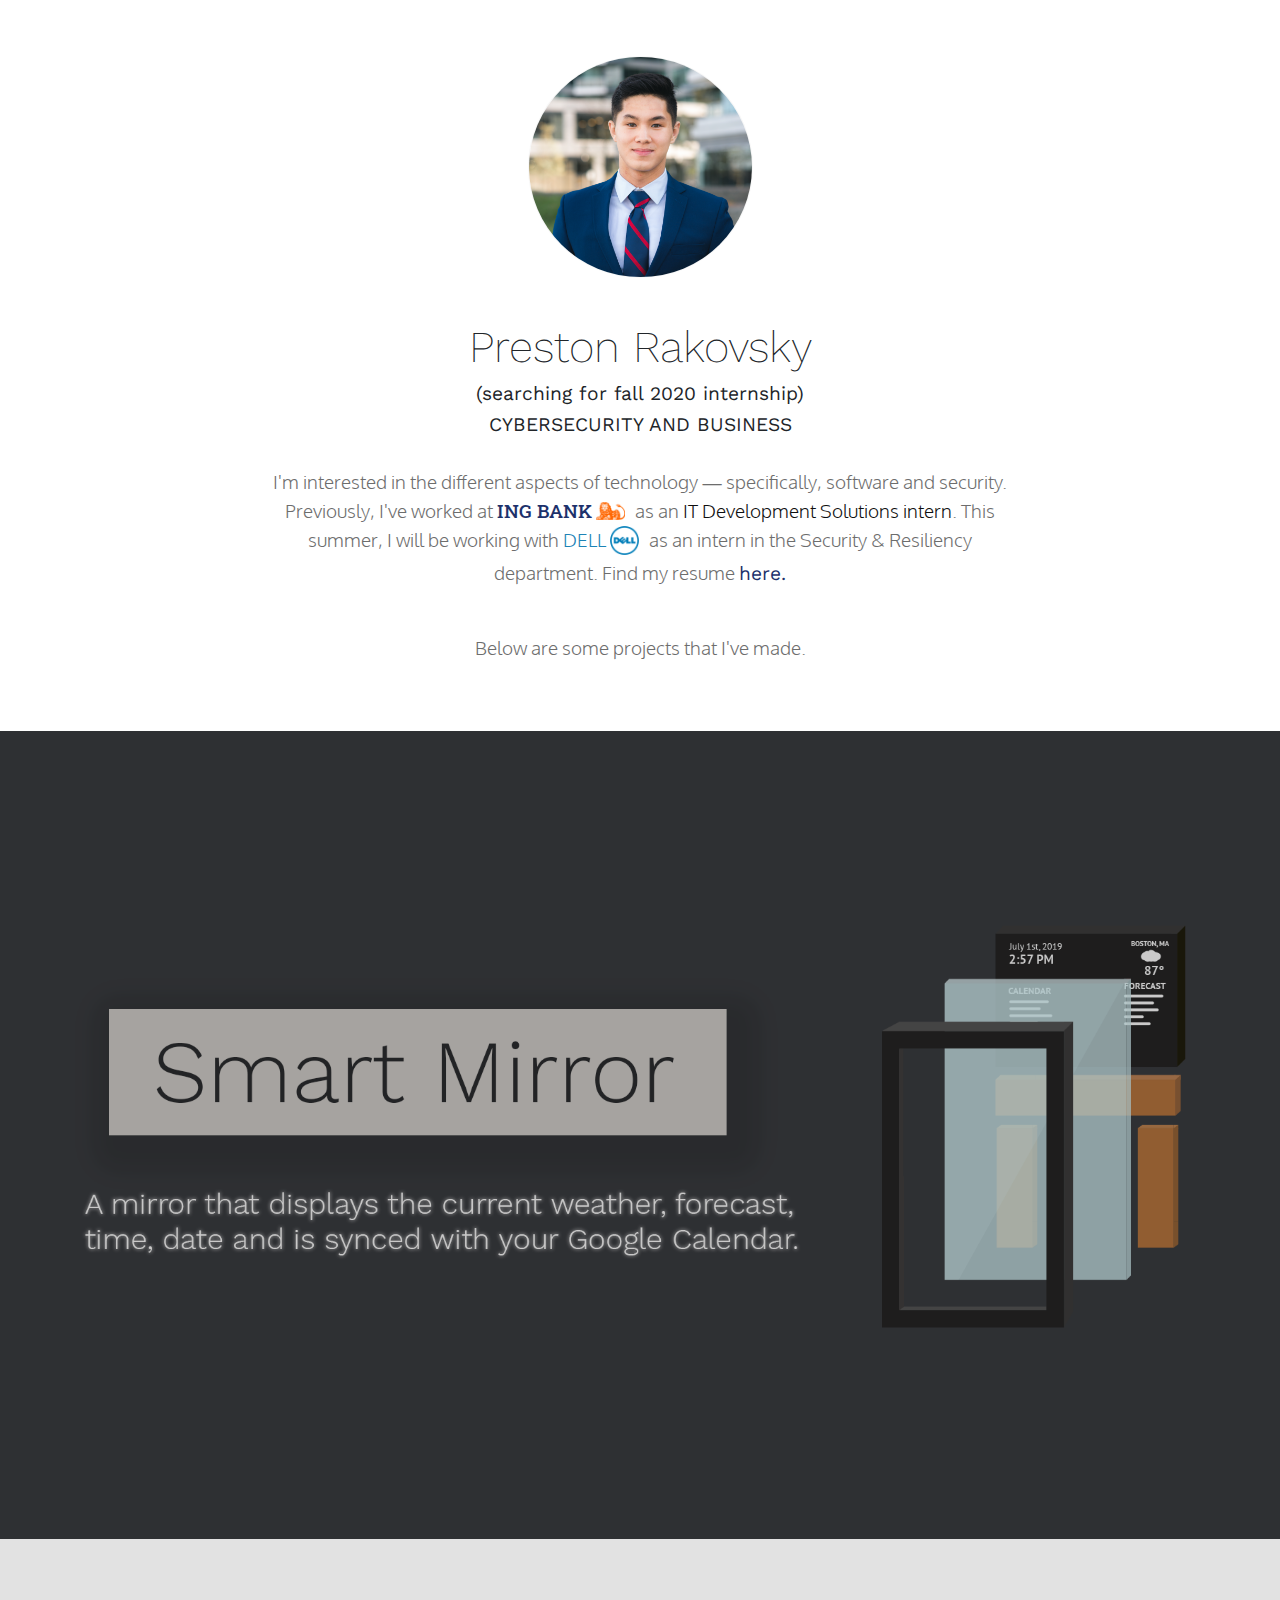
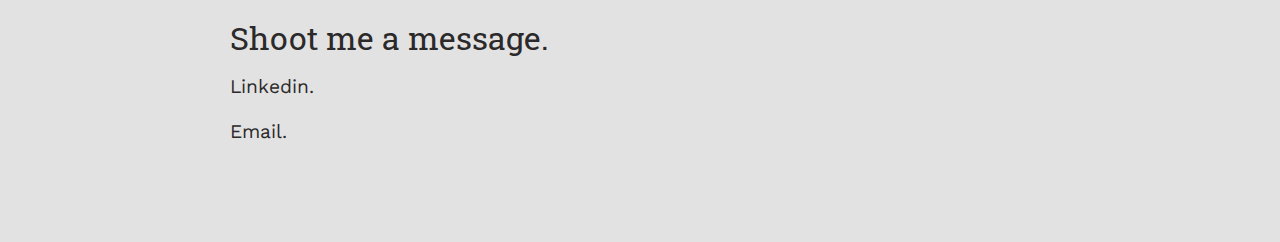
<file: index.html>
<!DOCTYPE html>
<!--[if gt IE 8]><!--> <html class="no-js"> <!--<![endif]-->
    <head>
        <meta charset="utf-8">
        <meta http-equiv="X-UA-Compatible" content="IE=edge">
        <title>Preston Rakovsky | Student</title>
        <meta name="description" content="">
        <meta name="viewport" content="width=device-width, initial-scale=1">
        <link rel="stylesheet" href="./styles.css">
        <link rel="stylesheet" href=https://stackpath.bootstrapcdn.com/bootstrap/4.3.1/css/bootstrap.min.css>
        <link href="https://fonts.googleapis.com/css?family=Oxygen:300|Roboto+Slab:300,400|Work+Sans:200,400&display=swap" rel="stylesheet">
    </head>
    <body>
      <!-- Global site tag (gtag.js) - Google Analytics -->
<script async src="https://www.googletagmanager.com/gtag/js?id=UA-148761840-1"></script>
<script>
  window.dataLayer = window.dataLayer || [];
  function gtag(){dataLayer.push(arguments);}
  gtag('js', new Date());

  gtag('config', 'UA-148761840-1');
</script>

        <div class="m-auto">

                <img class="img-fluid rounded-circle mx-auto" id="profile-img" src="./pics/meSquared.png" alt="" width="75%";">

                <h1 id="name" class="text-center">Preston Rakovsky</h1>
                <h4 class="college text-center">(searching for fall 2020 internship)</h4>
                <h4 class="college text-center">CYBERSECURITY AND BUSINESS</h4>

                <p class="bodyText text-center">
                        I'm interested in the different aspects of technology — specifically, software and security.
                        Previously, I've worked at <a href="https://www.ing.com" id="ing" target="_blank">ING BANK</a> <img src="pics/inglogo.png" id="ingLogo"></img>
                        as an <span class="intern">IT Development Solutions intern</span>.
                        This summer, I will be working with
                        <a href="https://www.delltechnologies.com/en-us/index.htm" id="dell" target="_blank">DELL</a> <img src="pics/dellLogo.png" id="dellLogo"></img> as an intern in the
                        Security & Resiliency department.
                        Find my resume <a href="PrestonRakovskyResume.pdf" target="_blank" id="here">here.</a> 
                </p>
                <h5 class="bodyText">Below are some projects that I've made.</h5>

                <br class="divider">

                <section class="smartMirror">

                    <div class="container">

                        <a href="smartMirror.html" target="_blank" id="smPic">
                            <img src="smNewCover.png" id="smCover">
                            </img>
                        </a>

                    </div>


                </section>

                <!-- <section class="tenBullets">

                        <h2 class="secTitle text-left">10 Bullets</h2>
                        <p class="secFont text-left">One button, 10 bullets, and a massive chain reaction. So, how many ships can you destroy?
                        </p>


                </section

                <section class="homie">

                        <h2 class="secTitle text-left">homie</h2>
                        <p class="secFont text-left">An online toolkit for those who are potentially in danger of experiencing homelessness or are already homeless.
                        </p>


                </section>

                <section class="sbn">

                        <h2 class="secTitle text-left">Sustainability Business Network: SNAPSHOTS Interviewer and Designer</h2>
                        <p class="secFont text-left">A social media campaign to let the public meet the people behind both big and small local businesses.
                        </p>


                </section> -->

                <section class="contact">

                       <h2 class="secTitle text-left">Shoot me a message.</h2>
                        <p class="secFont text-left" target="_blank"><a href="https://www.linkedin.com/in/rakovskypreston/">Linkedin.</a>
                        </p>
                        <p class="secFont text-left"target="_blank" ><a href="mailto:rakovsky.p@husky.neu.edu">Email.</a>
                        </p>

                </section>






        </div>
    </body>
</html>
</file>
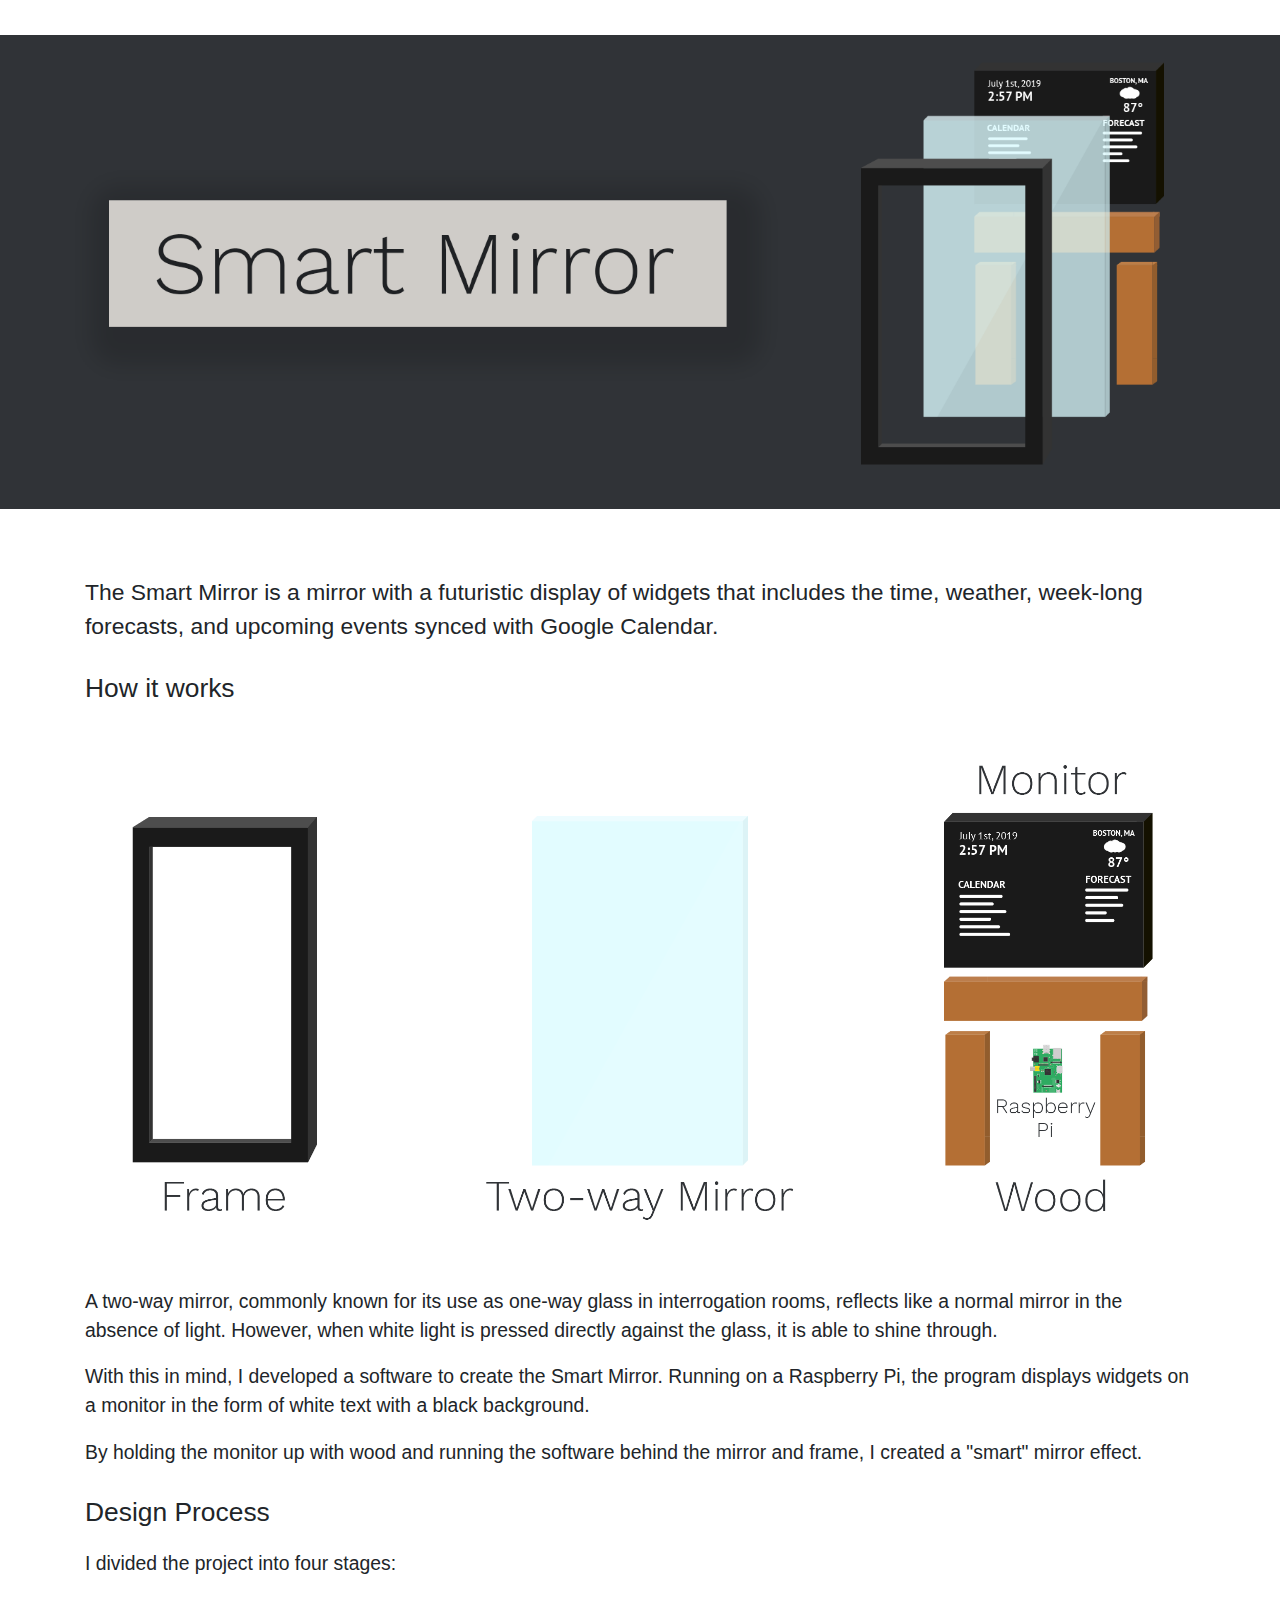
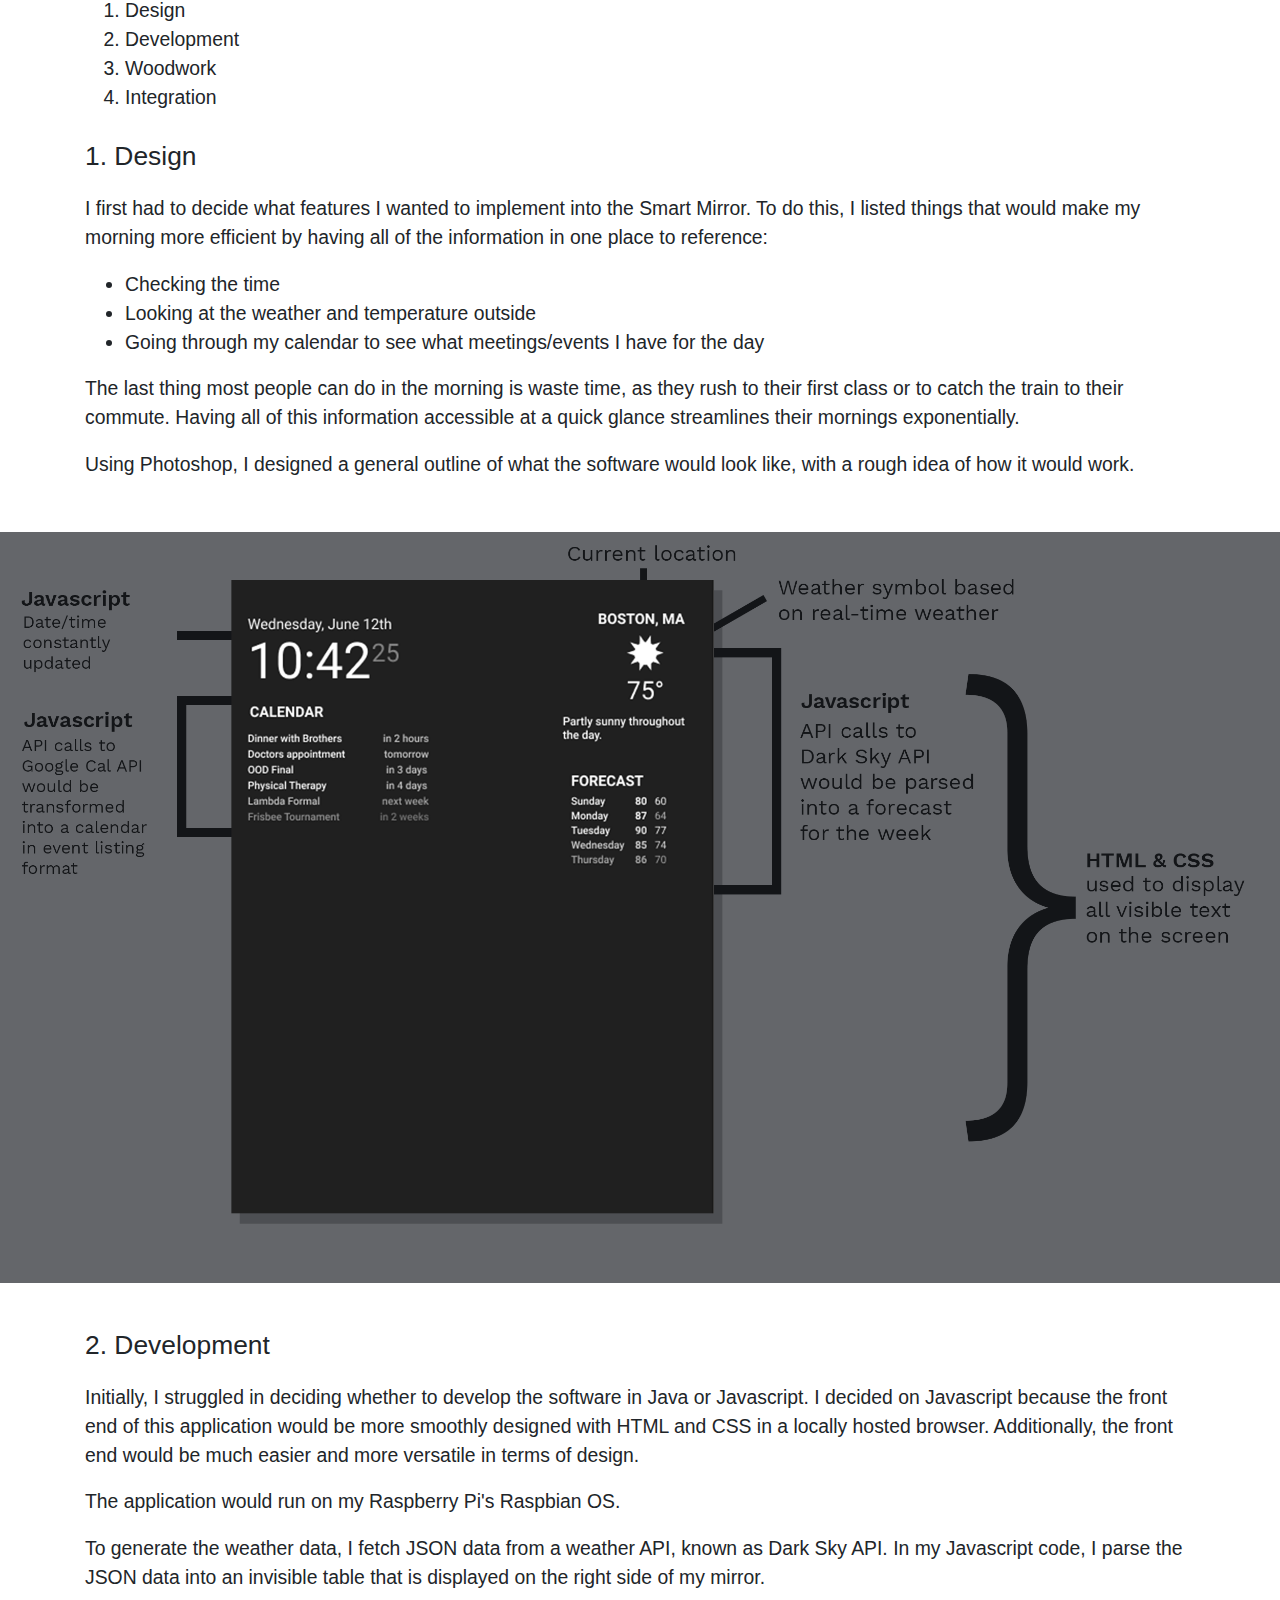
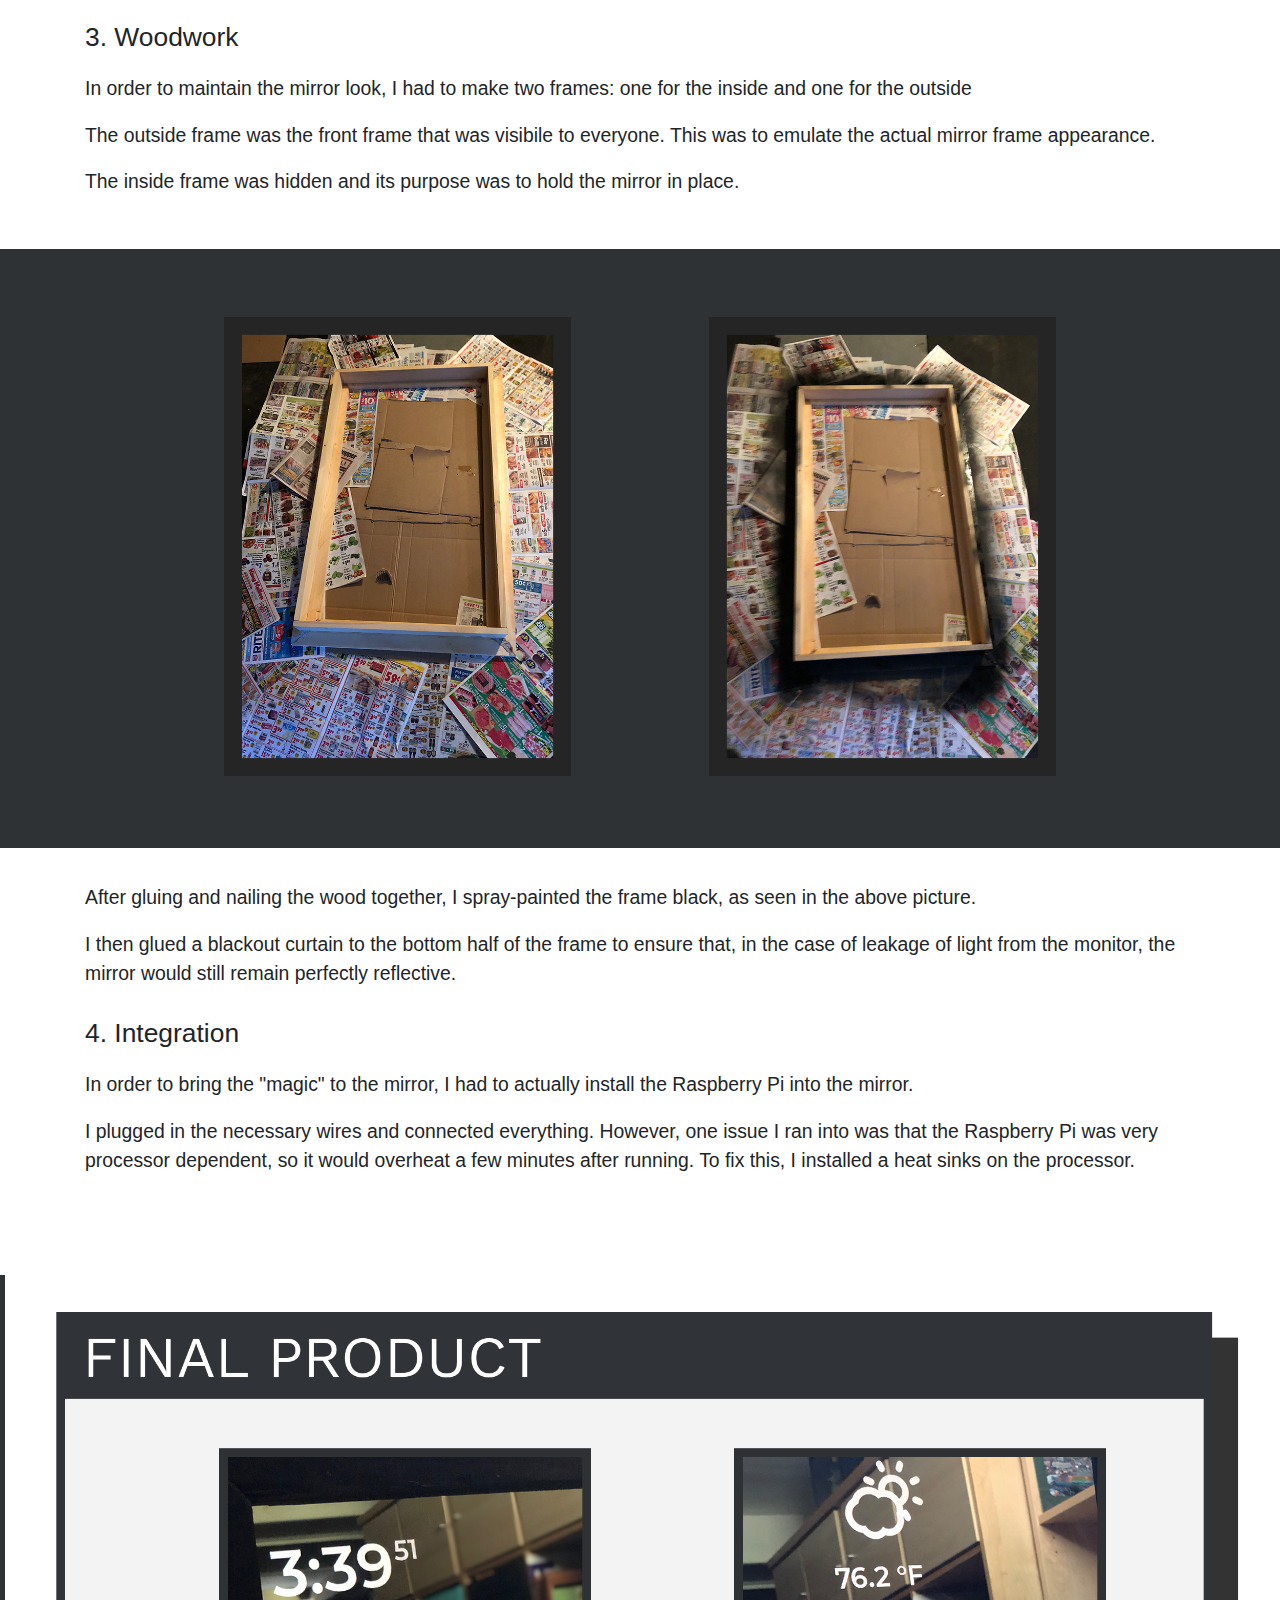
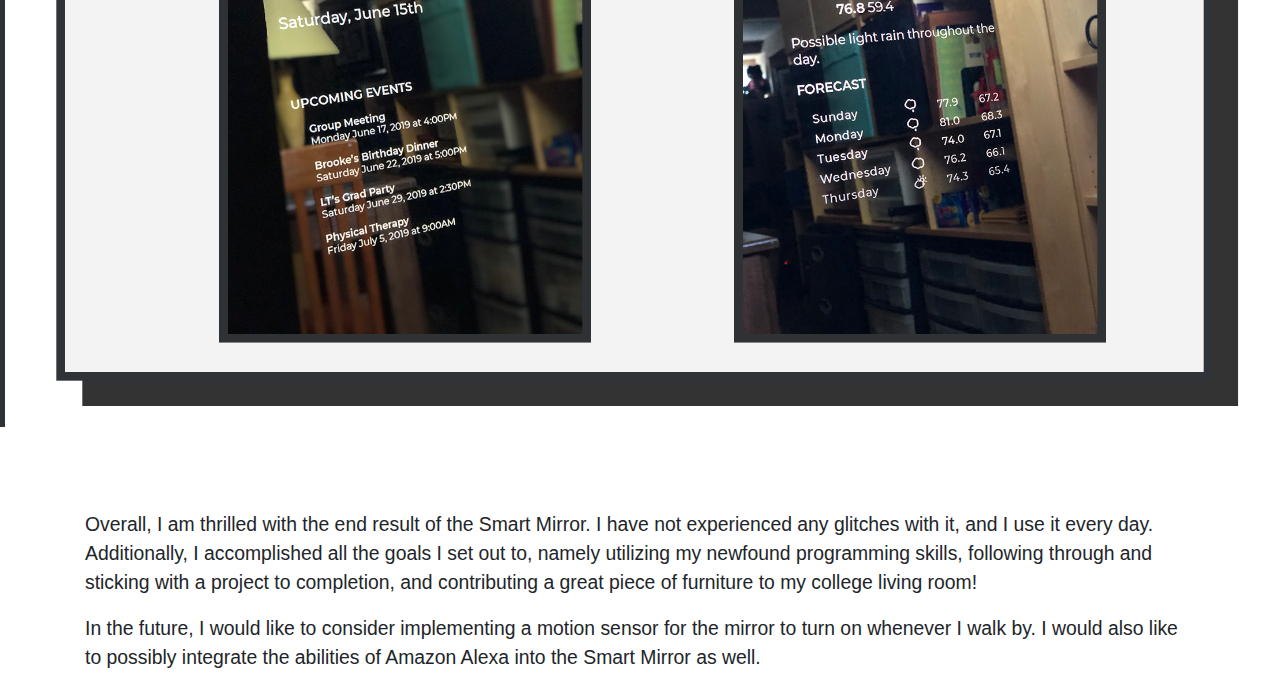
<file: smartMirror.html>
<!DOCTYPE html>
<html class="no-js"> 
    <head>
        <meta charset="utf-8">
        <meta http-equiv="X-UA-Compatible" content="IE=edge">
        <title>Smart Mirror</title>
        <meta name="description" content="">
        <meta name="viewport" content="width=device-width, initial-scale=1">
        <link rel="stylesheet" href="./projectInfo.css">
        <link href="https://fonts.googleapis.com/css?family=Oxygen:300|Roboto+Slab:300,400|Work+Sans:200,400&display=swap" rel="stylesheet">
        <link rel="stylesheet" href=https://stackpath.bootstrapcdn.com/bootstrap/4.3.1/css/bootstrap.min.css>

    </head>
    <body>

        <div class="container">

                <img class="fullWidth" src="smartMirrorCov.png"></img>

            <p class="summary"> The Smart Mirror is a mirror with a futuristic display of widgets that includes the time, weather, 
                week-long forecasts, and upcoming events synced with Google Calendar. </p>
            <!-- <p class="summary">
                At the end of my freshman year I decided that my dorm room needed some upgrading and
                my newfound computer science skills needed to be tested.
            </p> -->


            <h4>How it works</h4>

            <img class="fullWidth" src="smpulledapart.png"></img>
            <p>
                A two-way mirror, commonly known for its use as one-way glass in interrogation rooms, reflects like a normal mirror in the absence of light.
                 However, when white light is pressed directly against the glass, it is able to shine through. 
            </p>

            <p>
                With this in mind, I developed a software to create the Smart Mirror. 
                Running on a Raspberry Pi, the program displays widgets on a monitor in the form of white text with a black background. 
            </p>
            <p>
                By holding the monitor up with wood and running the software behind the mirror and frame, I created
                a "smart" mirror effect. 
            </p>
            <h4>Design Process</h4>
            <p>I divided the project into four stages:
            </p>
            <ol class="list">
                <li>Design</li>
                <li>Development</li>
                <li>Woodwork</li>
                <li>Integration</li>
            </ol>
            <h4>1. Design</h4>

            <p>
                I first had to decide what features I wanted to implement into the Smart Mirror. 
                To do this, I listed things that would make my morning more efficient by having
                 all of the information in one place to reference:

            </p>
                <ul>
                    <li>Checking the time</li>
                    <li>Looking at the weather and temperature outside</li>
                    <li>Going through my calendar to see what meetings/events I have for the day</li>
                </ul> 
                <p>The last thing most people can do in the morning is waste time, 
                    as they rush to their first class or to catch the train to their commute. 
                    Having all of this information accessible at a quick glance streamlines
                     their mornings exponentially. 
                </p>

                <p>
                        Using Photoshop, I designed a general outline of
                         what the software would look like, with a rough idea of how it would work.
                </p>

                <img src="pics/diagram.png" class="fullWidth"></img>
            
                <h4>2. Development</h4>
                
                <p> Initially, I struggled in deciding whether to develop the software in Java 
                    or Javascript. I decided on Javascript because the front end of this application 
                    would be more smoothly designed with HTML and CSS in a locally hosted browser.
                     Additionally, the front end would be much easier and more versatile in terms 
                     of design.
                </p>

                <p>
                    The application would run on my Raspberry Pi's Raspbian OS.
                </p>

                <p>To generate the weather data, I fetch JSON data from a weather API, 
                    known as Dark Sky API. In my Javascript code, I parse the JSON data 
                    into an invisible table that is displayed on the right side of my mirror.
                </p>
                <!-- <p>One of the things I learned when making this project is that there's just about a library
                out there that exists for anything that you need in programming.
                </p> -->

                <h4>3. Woodwork</h4>
                <p>
                        In order to maintain the mirror look, I had to make two frames: one for the inside and one for the outside
                </p>
                <p>
                        The outside frame was the front frame that was visibile to everyone.
                         This was to emulate the actual mirror frame appearance.
                </p>   
                <p>
                        The inside frame was hidden and its purpose was to hold the mirror in place.
                 </p>

                <img src="./pics/spraypaint.png" class="fullWidth"></img>
                <p>
                        After gluing and nailing the wood together, 
                        I spray-painted the frame black, as seen in the above picture.
                </p>
                <p> 
                        I then glued a blackout curtain to the bottom half of the frame to ensure that, 
                        in the case of leakage of light from the monitor, the mirror would still remain 
                        perfectly reflective.
                </p>

                <h4>4. Integration</h4>
        
                <p>In order to bring the "magic" to the mirror, I had to actually install the Raspberry Pi into the 
                    mirror. </p>

                <p>I plugged in the necessary wires and connected everything. 
                    However, one issue I ran into was that the Raspberry Pi was very processor dependent, 
                    so it would overheat a few minutes after running. To fix this, I installed a heat sinks 
                    on the processor.
                </p>

        

                <img src="pics/backSM.png" class="fullWidth"></img>


                <img src="pics/finalprod.png" class="fullWidth"></img>
            
            <p>Overall, I am thrilled with the end result of the Smart Mirror. 
                I have not experienced any glitches with it, and I use it every day. 
                Additionally, I accomplished all the goals I set out to, namely utilizing my newfound 
                programming skills, following through and sticking with a project to completion, and contributing 
                a great piece of furniture to my college living room! 
            </p>

            <p>
                    In the future, I would like to consider implementing a motion sensor for the mirror to turn on whenever I walk by. 
                    I would also like to possibly integrate the abilities of Amazon Alexa into the Smart Mirror as well.
            </p>
            </div>

        

        <script src="" async defer></script>
    </body>
</html>
</file>
<file: styles.css>
* {
    font-family: 'Work Sans', sans-serif;
    text-align: center;
}
body {
    color: #000;
    background-color: #fff;
    transition: background-color 1s ease;
}

.wrapper {
    margin: 0 auto;
    width: 80%;
}

section {
    padding-top: 14rem;
    padding-bottom: 14rem;
    width: 100%;
    background: red;
}

.divider {
    height: 50px;
}

#profile-img {
    position: relative;
    display: block;
    margin: 0 auto;
    top: 3.5rem;
    width: 75%;
    max-width: 225px;
    border-radius: 75%!important;
    border: 1.5px solid rgba(200,200,200,.15);
}

#name {
    font-family: 'Work Sans', sans-serif;
    position: relative;
    margin-top: calc(1.5rem + 75px);
    font-weight: 200;
    font-size: 2.75rem;
}

.bodyText {
    margin-top: 2rem;
    margin-bottom: 3rem;
    padding-left: 20%;
    padding-right: 20%;
    font-family: 'Oxygen', sans-serif;
    font-weight: 200;
    font-size: 1.2rem;
    color: rgb(109, 109, 109);
}

.college {
    font-size: 1.2rem;
    font-family: 'Work Sans', sans-serif;
    font-weight: 400;
}

.smartMirror {
    background: rgb(43, 41, 41);
    color: white;
    font-weight: 400;
    padding-top: 0px;
    padding-bottom: 0px;
}

.tenBullets {
    background: rgb(189, 62, 62);
    color: white;
}

.secTitle {
    font-family: 'Roboto Slab', serif;
    font-weight: 400;
    font-size: 2rem;
    margin: 0px 18%;
}

.secFont {
    font-family: 'Roboto Slab', serif;
    font-weight: 300;
    margin: 15px 18%;
    font-size: 1.2rem;
}

.homie {
    background: rgb(56, 108, 187);
    color: white;
}

.sbn {
    background: rgb(89, 150, 88);
    color: white;
    font-weight: 400;
}

.contact {
    background: rgb(226, 226, 226);
    color: rgb(43, 41, 41);
    padding-top: 5rem;
    padding-bottom: 5rem
}

#ing {
    color: rgb(29, 49, 107);
    font-weight: 500;
    font-family: 'Roboto Slab', serif;
}

#dell {
    color: rgb(29, 131, 182);
    font-weight: 300;
    font-family: 'Oxygen', sans-serif;
}

#ingLogo {
    height: auto;
    width: 1.5em;
    vertical-align: middle;
    margin-bottom: 4px;
    margin-right: 6px;
}

#dellLogo {
    height: auto;
    width: 1.5em;
    vertical-align: middle;
    margin-bottom: 4px;
    margin-right: 6px;
}

#smCover {
    width: 100vw;
    position: relative;
    left: 0%;
    right: 50%;
    margin-left: -50vw;
    margin-right: -50vw;
    display: inline-block;
    padding-top: 15%;
    padding-bottom: 15%;
    background-color: rgb(48, 51, 55);
}

#smPic:hover {
    opacity: 1;	
        transition: opacity 1s ease;
}
#smPic {
    opacity: .75;
        transition: opacity 1s ease;
}

#overrideTc {
    padding-left: 10%;
    padding-right: 10%;
}

A:link { COLOR: rgb(43, 41, 41); TEXT-DECORATION: none;  font-weight: 400;
}
A:visited { COLOR: rgb(43, 41, 41); TEXT-DECORATION: none; font-weight: 400; 
}
A:active { COLOR: rgb(43, 41, 41); TEXT-DECORATION: none; font-weight: 400;
}

.text-hover-image {
    display: none;
}
.text-hover-image:hover {
    display: block;
}

.intern {
    font-family: 'Oxygen', sans-serif;
    font-weight: 300;
    color: rgb(15, 15, 15);
}

#here {
    font-weight: normal;
    color: rgb(29, 49, 107);
}
</file>
<file: projectInfo.css>
* {
    font-size: 1.1rem;
}
.title {
    margin-top: 5%;
}

.summary {
    margin-top: 30px;
    font-size:1.3rem;
}

h4 {
    padding: 12px 0px;
}

p {
    font-size: 1.1rem;
    background-color: 303337;
}

.sm {
    height: auto;
    position: relative;
    display: block;
    vertical-align: middle;
    width: 40em;
}

.fullWidth {
    width: 100vw;
    position: relative;
    left: 50%;
    right: 50%;
    margin-left: -50vw;
    margin-right: -50vw;
    padding-top: 2rem;
    padding-bottom: 2rem;
}

ol.list {
    font-size: 1.1rem;
}
</file>
